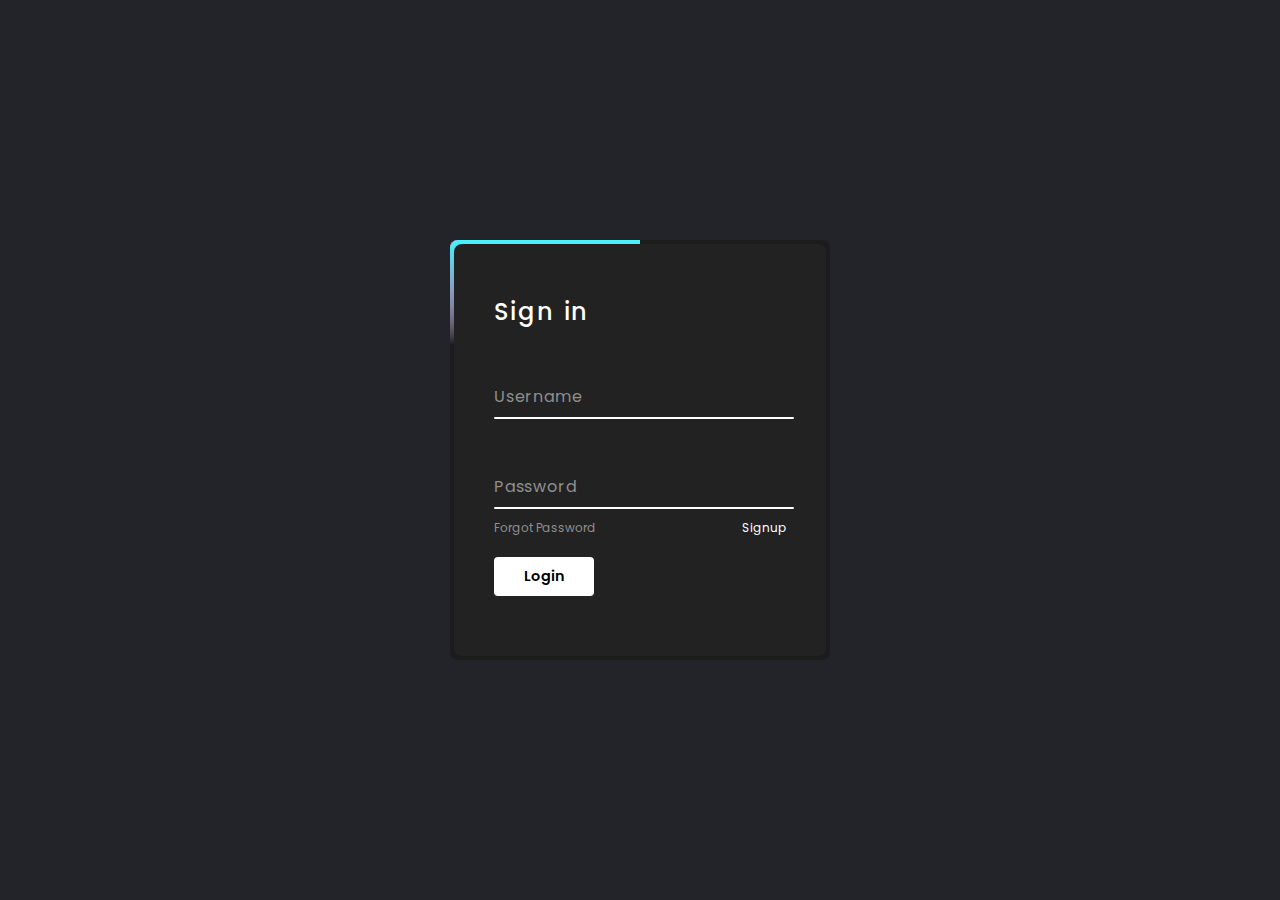
<file: index1.html>
<!DOCTYPE html>
<html lang="en">
<head>
    <meta charset="UTF-8">
    <meta http-equiv="X-UA-Compatible" content="IE=edge">
    <meta name="viewport" content="width=device-width, initial-scale=1.0">
    <title>Document</title>
    <link rel="stylesheet" href="style2.css">
</head>
<body>
    <div class="box">
        <span class="borderLine"></span>
        <form>
            <h2>Sign in</h2>
            <div class="inputBox">
                <input type="text" required="required">
                <span>Username</span>
                <i></i>
            </div>
            <div class="inputBox">
                <input type="password" required="required">
                <span>Password</span>
                <i></i>
            </div>
            <div class="links">
                <a href="#">Forgot Password</a>
                <a href="#">Signup</a>
            </div>
            <input type="submit" value="Login">
        </form>
    </div>
</body>
</html>
</file>
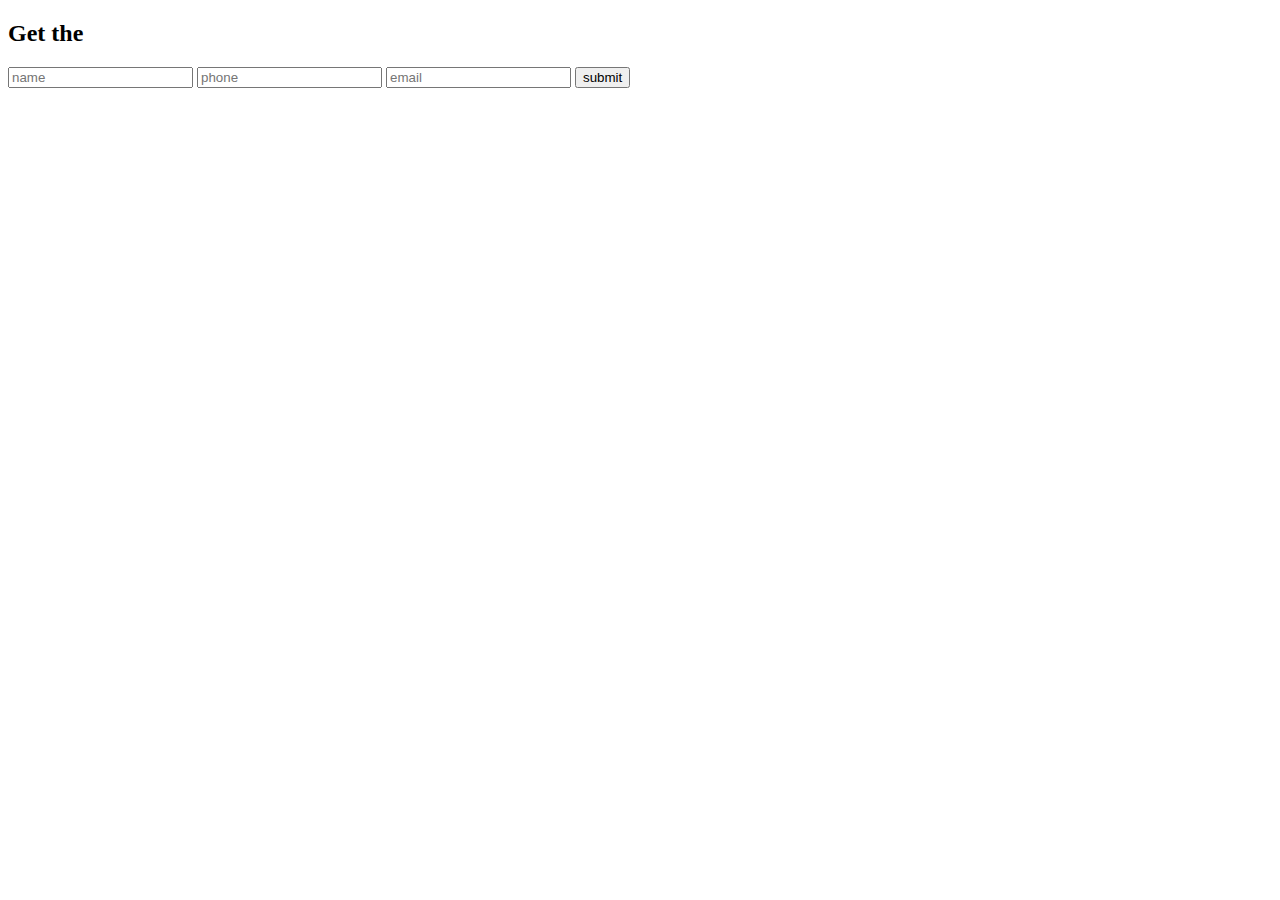
<file: html/jn.html>
<!DOCTYPE html>
<html lang="en">
<head>
    <meta charset="UTF-8">
    <meta name="viewport" content="width=device-width, initial-scale=1.0">
    <title>Document</title>
</head>
<body>
    <div class="container">
        <h2>Get the</h2>
        <form onsubmit="emailSend(); reset(); return false;">
        <input type="text" id="name" placeholder="name" name="name" required>
        <input type="text" id="phone" placeholder="phone" name="phone" required>
        <input type="email" id="email" placeholder="email" name="email" required>
        <button type="submit">submit</button>
        </form>
    </div>


    <script src="https://smtpjs.com/v3/smtp.js">
    </script>
    <script>
        function emailSend(){
            Email.send({
                Host : "smtp.elasticemail.com",
                Username : "omongaldiyevboburbek@gmail.com",
                Password : "8B1131D91CD69C30CD43E950F1D2C6A4A863",
                To : 'omongaldiyevboburbek@gmail.com',
                From : "omongaldiyevboburbek@gmail.com",
                Subject : "This is the subject",
                Body : "And this is the body"
            }).then(
            message => alert(message)
            );
        }
        console.log("salom");
    </script>
</body>
</html>
</file>
<file: style2.css>
@import url('https://fonts.googleapis.com/css2?family=Poppins:wght@300;400;500;600;700;800;900&display=swap');

* {
    margin: 0;
    padding: 0;
    box-sizing: border-box;
    font-family: "Poppins", sans-serif;
}

body {
    display: flex;
    justify-content: center;
    align-items: center;
    min-height: 100vh;
    background: #23242a;
}

.box {
    position: relative;
    width: 380px;
    height: 420px;
    background: #1c1c1c;
    border-radius: 8px;
    overflow: hidden;
}
.box::before{
    content: "";
    position: absolute;
    top: -50%;
    left: -50%;
    width: 380px;
    height: 420px;
    background: linear-gradient(0deg,transparent,transparent,#45f3ff,#45f3ff,#45f3ff);
    z-index: 1;
    transform-origin: bottom right;
    animation: animate 6s linear infinite;
}
.box::after{
    content: "";
    position: absolute;
    top: -50%;
    left: -50%;
    width: 380px;
    height: 420px;
    background: linear-gradient(0deg,transparent,transparent,#45f3ff,#45f3ff,#45f3ff);
    z-index: 1;
    transform-origin: bottom right;
    animation: animate 6s linear infinite;
    animation-delay: -3s;
}
.borderLine{
    position: absolute;
    top: 0;
    inset: 0;
}
.borderLine::before{
    content: "";
    position: absolute;
    top: -50%;
    left: -50%;
    width: 380px;
    height: 420px;
    background: linear-gradient(0deg,transparent,transparent,#ff2770,#ff2770,#ff2770);
    z-index: 1;
    transform-origin: bottom right;
    animation: animate 6s linear infinite;
    animation-delay: -1.5s;
}
.borderLine::after{
    content: "";
    position: absolute;
    top: -50%;
    left: -50%;
    width: 380px;
    height: 420px;
    background: linear-gradient(0deg,transparent,transparent,#ff2770,#ff2770,#ff2770);
    z-index: 1;
    transform-origin: bottom right;
    animation: animate 6s linear infinite;
    animation-delay: -4.5s;
}
@keyframes animate{
    0%{
        transform: rotate(0deg);
    }
    100%{
        transform: rotate(360deg);
    }
}
.box form {
    position: absolute;
    inset: 4px;
    background: #222;
    padding: 50px 40px;
    border-radius: 8px;
    z-index: 2;
    display: flex;
    flex-direction: column;
}

.box form h2 {
    color: #fff;
    font-weight: 500;
    align-items: center;
    letter-spacing: 0.1em;
}

.box form .inputBox {
    position: relative;
    width: 300px;
    margin-top: 35px;
}

.box form .inputBox input {
    position: relative;
    width: 100%;
    padding: 20px 10px 10px;
    background: transparent;
    outline: none;
    border: none;
    box-shadow: none;
    color: #23242a;
    font-size: 1em;
    letter-spacing: 0.05em;
    transition: 0.5s;
    z-index: 10;
}

.box form .inputBox span {
    position: absolute;
    left: 0;
    padding: 20px 0px 10px;
    pointer-events: none;
    color: #8f8f8f;
    font-size: 1em;
    letter-spacing: 0.05em;
    transition: 0.5s;
}

.box form .inputBox input:valid~span,
.box form .inputBox input:focus~span {
    color: #fff;
    font-size: 0.75em;
    transform: translateY(-34px);
}
.box form .inputBox i{
    position: absolute;
    left: 0;
    bottom: 0;
    width: 100%;
    height:2px;
    background: #fff;
    border-radius: 4px;
    overflow: hidden;
    transition: 0.5s;
    pointer-events: none;
}
.box form .inputBox input:valid~i,
.box form .inputBox input:focus~i{
    height: 44px;
}
.box form .links{
    display: flex;
    justify-content: space-between;
}
.box form .links a{
    margin: 10px 0;
    font-size: 0.75em;
    color: #8f8f8f;
    text-decoration: none;
}
.box form .links a:hover,
.box form .links a:nth-child(2){
    color: #fff;
}
.box form input[type="submit"]{
    border: none;
    outline: none;
    padding:9px 25px;
    background: #fff;
    cursor: pointer;
    font-size: 0.9em;
    border-radius: 4px;
    font-weight: 600;
    width: 100px;
    margin-top: 10px;
}
.box form input[type="submit"]:active{
    opacity: 0.8;
}
</file>
